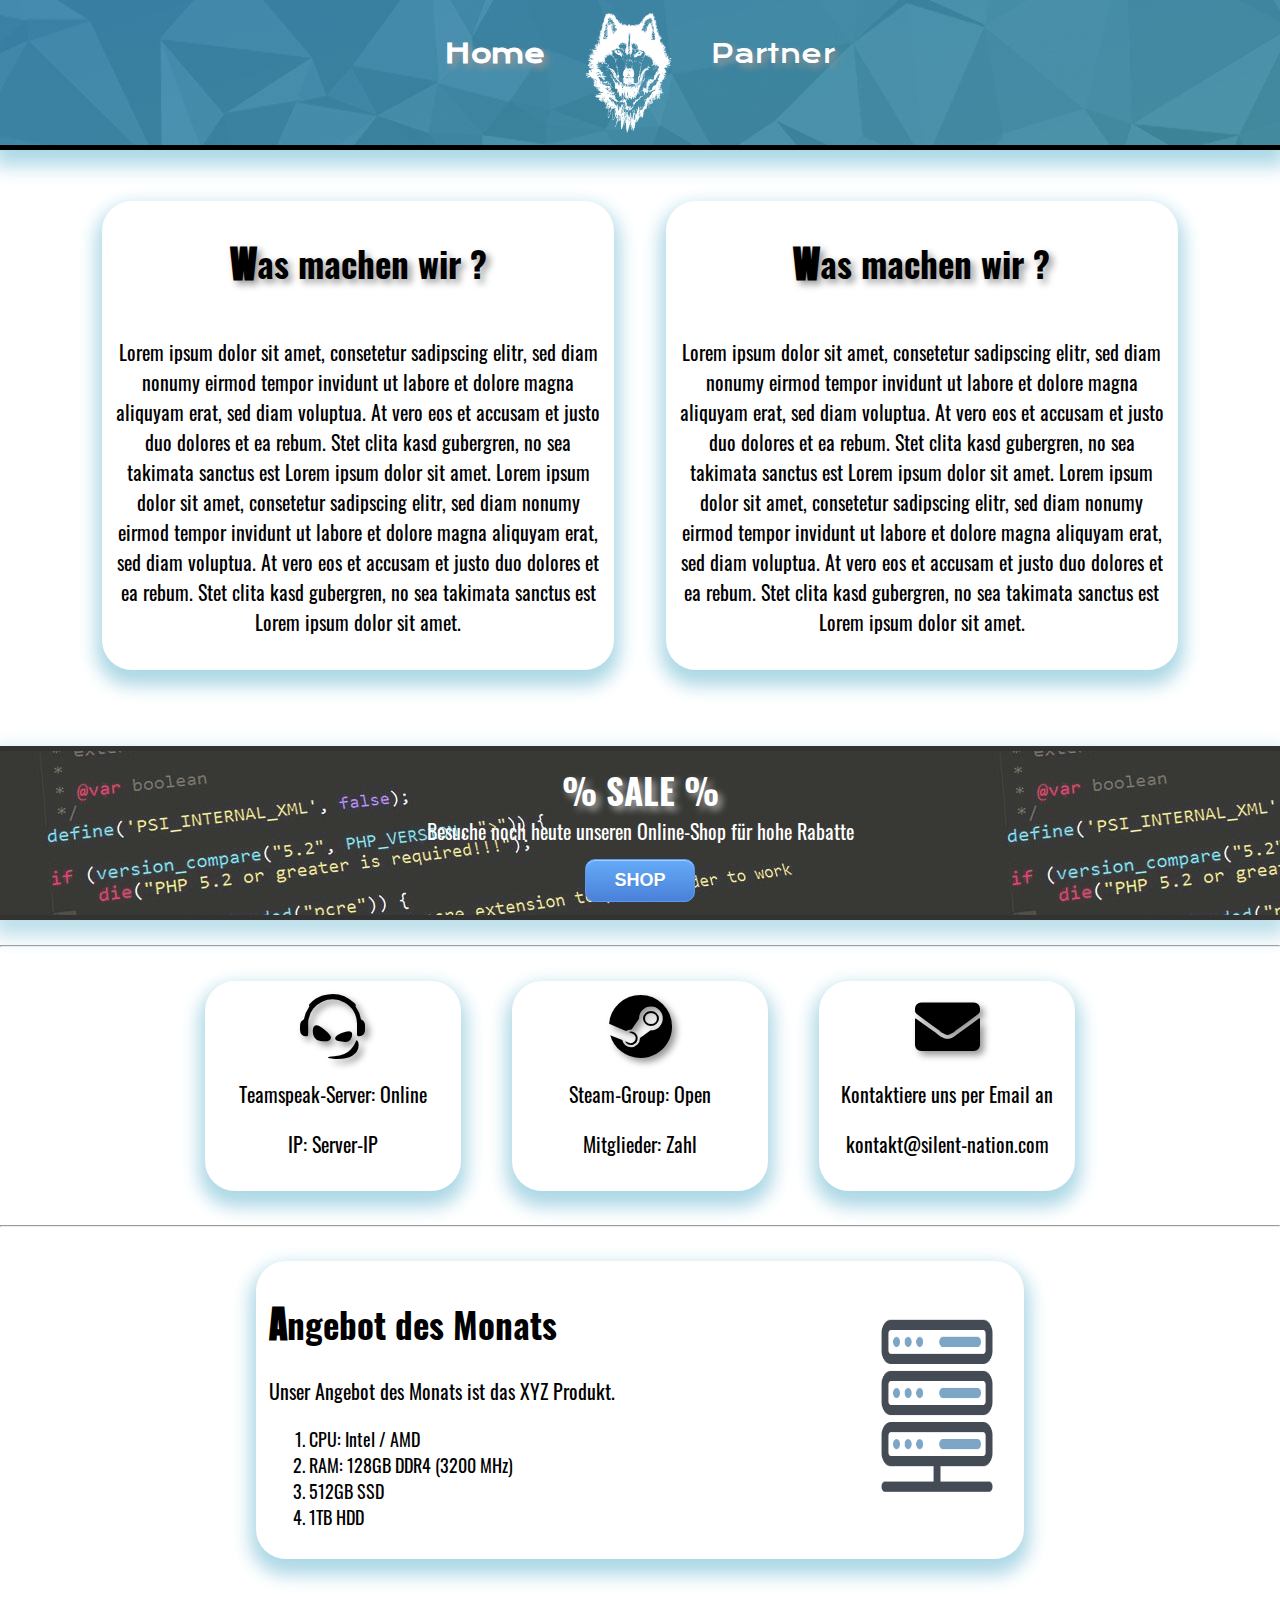
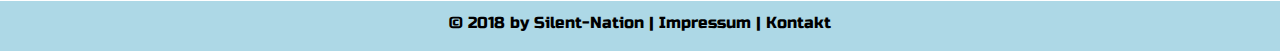
<file: Arbeit/index.html>
<!DOCTYPE html>
<html lang="de">

<head>
    <meta charset="utf-8">
    <meta name="viewport" content="width=device-width, initial-scale=1.0">
    <link rel="stylesheet" href="css/style.css">
    <link rel="stylesheet" href="https://fonts.googleapis.com/icon?family=Material+Icons">
    <link href="css/css/all.min.css" rel="stylesheet">
    <title>Silent-Nation</title>
</head>

<body>
    <header>
        <nav>
            <li><a href="index.html" class="aktuell">Home</a></li>
            <img src="img/header.png" class="headerlogo">
            <li><a href="partner.html">Partner</a></li>
        </nav>
    </header>
    <main>
        <section>
            <div class="home">
                <h1>
                    <div class="headingfont">W</div>as machen wir ?</h1>
                <p>Lorem ipsum dolor sit amet, consetetur sadipscing elitr, sed diam nonumy eirmod tempor invidunt ut labore et dolore magna aliquyam erat, sed diam voluptua. At vero eos et accusam et justo duo dolores et ea rebum. Stet clita kasd gubergren,
                    no sea takimata sanctus est Lorem ipsum dolor sit amet. Lorem ipsum dolor sit amet, consetetur sadipscing elitr, sed diam nonumy eirmod tempor invidunt ut labore et dolore magna aliquyam erat, sed diam voluptua. At vero eos et accusam
                    et justo duo dolores et ea rebum. Stet clita kasd gubergren, no sea takimata sanctus est Lorem ipsum dolor sit amet.</p>
            </div>
            <div class="home">
                <h1>
                    <div class="headingfont">W</div>as machen wir ?</h1>
                <p>Lorem ipsum dolor sit amet, consetetur sadipscing elitr, sed diam nonumy eirmod tempor invidunt ut labore et dolore magna aliquyam erat, sed diam voluptua. At vero eos et accusam et justo duo dolores et ea rebum. Stet clita kasd gubergren,
                    no sea takimata sanctus est Lorem ipsum dolor sit amet. Lorem ipsum dolor sit amet, consetetur sadipscing elitr, sed diam nonumy eirmod tempor invidunt ut labore et dolore magna aliquyam erat, sed diam voluptua. At vero eos et accusam
                    et justo duo dolores et ea rebum. Stet clita kasd gubergren, no sea takimata sanctus est Lorem ipsum dolor sit amet.</p>
            </div>
        </section>
        <div class="spacer">
            <h1>% SALE %</h1>
            <p>Besuche noch heute unseren Online-Shop für hohe Rabatte</p>
            <a href="#" class="button1">SHOP</a>
        </div>
        <hr>
        <section>
            <div class="infos">
                <i class="fab fa-teamspeak"></i>
                <p>Teamspeak-Server: Online</p>
                <p>IP: Server-IP</p>
            </div>
            <div class="infos">
                <i class="fab fa-steam"></i>
                <p>Steam-Group: Open</p>
                <p>Mitglieder: Zahl</p>
            </div>
            <div class="infos">
                <i class="fas fa-envelope"></i>
                <p>Kontaktiere uns per Email an</p>
                <p>kontakt@silent-nation.com</p>
            </div>
        </section>
        <hr>
        <section>
            <div class="werbung">
                <div class="text">
                    <h1>
                        <div class="headingfont">A</div>ngebot des Monats</h1>
                    <p>Unser Angebot des Monats ist das XYZ Produkt.</p>
                    <ol>
                        <li>CPU: Intel / AMD</li>
                        <li>RAM: 128GB DDR4 (3200 MHz)</li>
                        <li>512GB SSD</li>
                        <li>1TB HDD</li>
                    </ol>
                </div>
                <img src="img/server.png" class="werbungimg">
            </div>
        </section>
    </main>
    <div class="footer">
        <p>&copy; 2018 by Silent-Nation | <a href="impressum.html">Impressum</a> | <a href="contact.html">Kontakt</a>
        </p>
    </div>
</body>

</html>
</file>
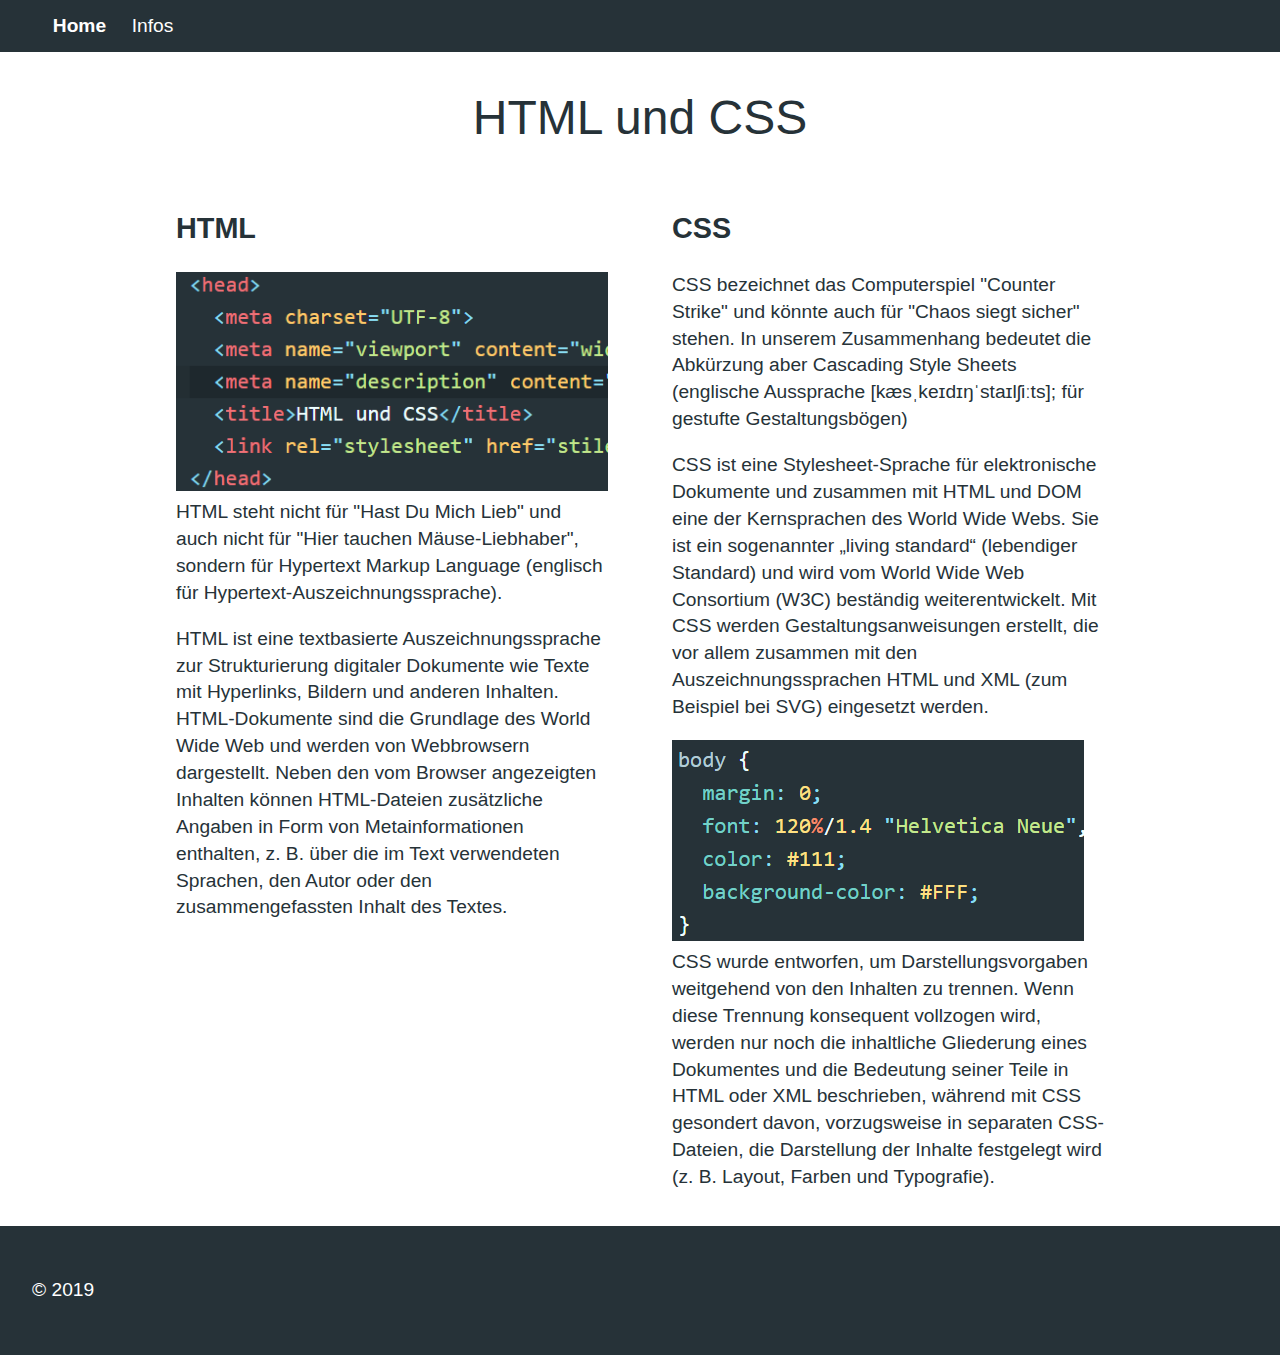
<file: kapitel_09/beispiel/index.html>
<!DOCTYPE html>
<html lang="de">
<head>
  <meta charset="UTF-8">
  <meta name="viewport" content="width=device-width, initial-scale=1">
  <meta name="description" content="HTML und CSS sind die Basis aller Webseiten">
  <title>HTML und CSS</title>
  <link rel="stylesheet" href="stil.css">
</head>
<body>
  <header>
    <nav>
      <ul>
        <li><a href="index.html" class="aktuell">Home</a></li>
        <li><a href="infos.html">Infos</a></li>
      </ul>
    </nav>
    <h1>HTML und CSS</h1>
  </header>
  <main>
    <article>
      <h2>HTML</h2>
      <p><img src="bilder/html.png" alt="HTML-Code">HTML steht nicht für "Hast Du Mich Lieb" und auch nicht für "Hier tauchen Mäuse-Liebhaber", sondern für Hypertext Markup Language (englisch für Hypertext-Auszeichnungssprache).</p>
      <p>HTML ist eine textbasierte Auszeichnungssprache zur Strukturierung digitaler Dokumente wie Texte mit Hyperlinks, Bildern und anderen Inhalten. HTML-Dokumente sind die Grundlage des World Wide Web und werden von Webbrowsern dargestellt. Neben den vom Browser angezeigten Inhalten können HTML-Dateien zusätzliche Angaben in Form von Metainformationen enthalten, z. B. über die im Text verwendeten Sprachen, den Autor oder den zusammengefassten Inhalt des Textes. </p>
    </article>
    <article>
      <h2>CSS</h2>
      <p>CSS bezeichnet das Computerspiel "Counter Strike" und könnte auch für "Chaos siegt sicher" stehen. In unserem Zusammenhang bedeutet die Abkürzung aber Cascading Style Sheets (englische Aussprache [kæsˌkeɪdɪŋˈstaɪlʃiːts]; für gestufte Gestaltungsbögen)</p>
      <p>CSS ist eine Stylesheet-Sprache für elektronische Dokumente und zusammen mit HTML und DOM eine der Kernsprachen des World Wide Webs. Sie ist ein sogenannter „living standard“ (lebendiger Standard) und wird vom World Wide Web Consortium (W3C) beständig weiterentwickelt. Mit CSS werden Gestaltungsanweisungen erstellt, die vor allem zusammen mit den Auszeichnungssprachen HTML und XML (zum Beispiel bei SVG) eingesetzt werden.</p>
      <p><img src="bilder/css.png"  alt="CSS-Code">CSS wurde entworfen, um Darstellungsvorgaben weitgehend von den Inhalten zu trennen. Wenn diese Trennung konsequent vollzogen wird, werden nur noch die inhaltliche Gliederung eines Dokumentes und die Bedeutung seiner Teile in HTML oder XML beschrieben, während mit CSS gesondert davon, vorzugsweise in separaten CSS-Dateien, die Darstellung der Inhalte festgelegt wird (z. B. Layout, Farben und Typografie). </p>
    </article>
  </main>
  <footer>
    <p>© 2019</p>
  </footer>
</body>
</html>
</file>
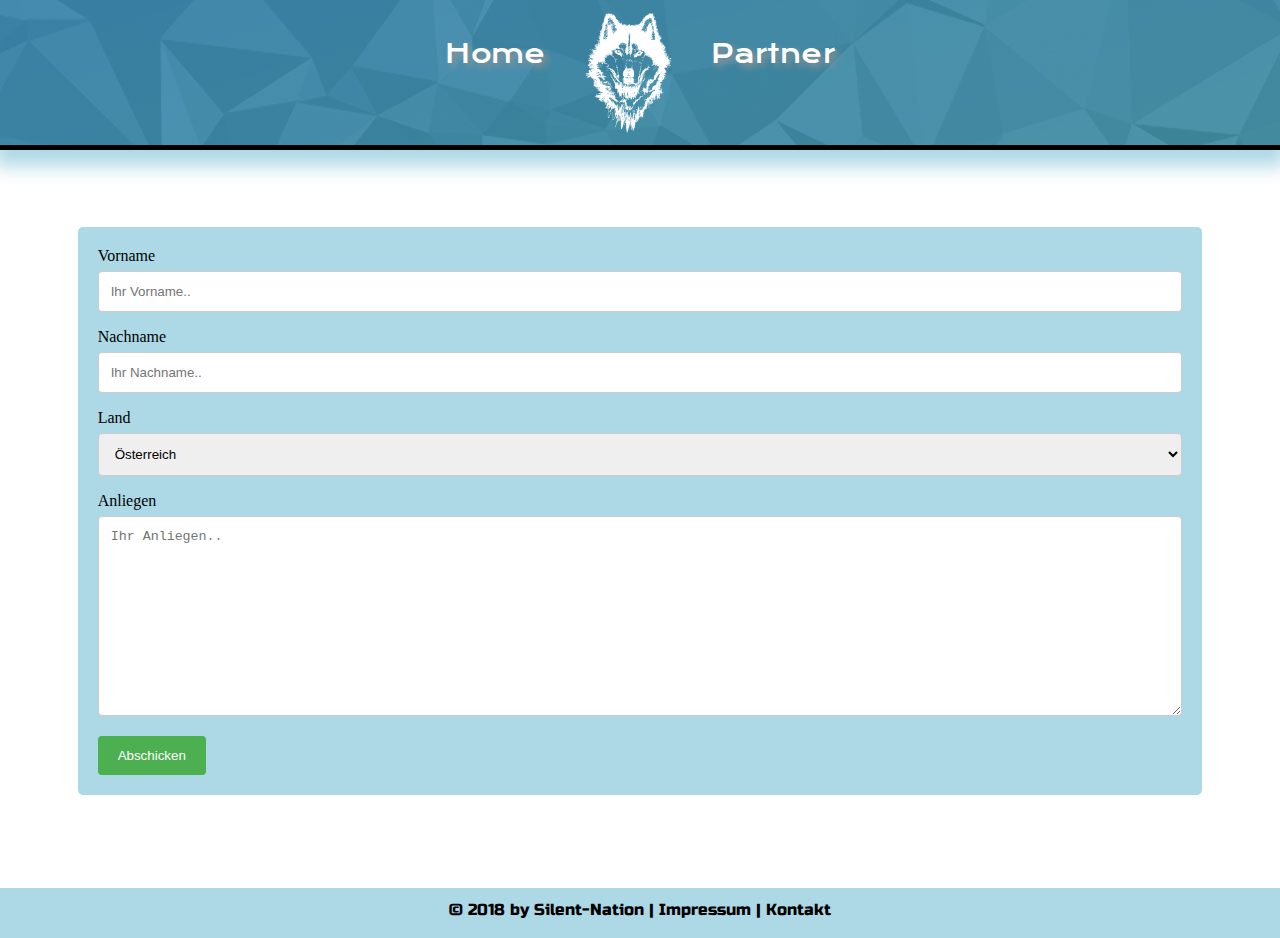
<file: Arbeit/contact.html>
<!DOCTYPE html>
<html lang="de">

<head>
    <meta charset="utf-8">
    <meta name="viewport" content="width=device-width, initial-scale=1.0">
    <link rel="stylesheet" href="css/style.css">
    <link rel="stylesheet" href="https://fonts.googleapis.com/icon?family=Material+Icons">
    <link href="css/css/all.min.css" rel="stylesheet">
    <title>Silent-Nation</title>
</head>

<body>
    <header>
        <nav>
            <li><a href="index.html">Home</a></li>
            <img src="img/header.png" class="headerlogo">
            <li><a href="partner.html">Partner</a></li>
        </nav>
    </header>
    <main>
        <section>
            <div class="contact">
                <label for="fname">Vorname</label>
                <input type="text" id="fname" name="firstname" placeholder="Ihr Vorname..">
                <label for="lname">Nachname</label>
                <input type="text" id="lname" name="lastname" placeholder="Ihr Nachname..">
                <label for="country">Land</label>
                <select id="country" name="country">
                    <option value="austria">Österreich</option>
                    <option value="germany">Deutschland</option>
                    <option value="switzerland">Schweiz</option>
                </select>
                <label for="subject">Anliegen</label>
                <textarea id="subject" name="subject" placeholder="Ihr Anliegen.." style="height:200px"></textarea>
                <input type="submit" value="Abschicken">
            </div>
        </section>
    </main>
    <div class="footer2">
        <p>&#169; 2018 by Silent-Nation | <a href="impressum.html">Impressum</a> | <a href="contact">Kontakt</a></p>
    </div>
</body>

</html>
</file>
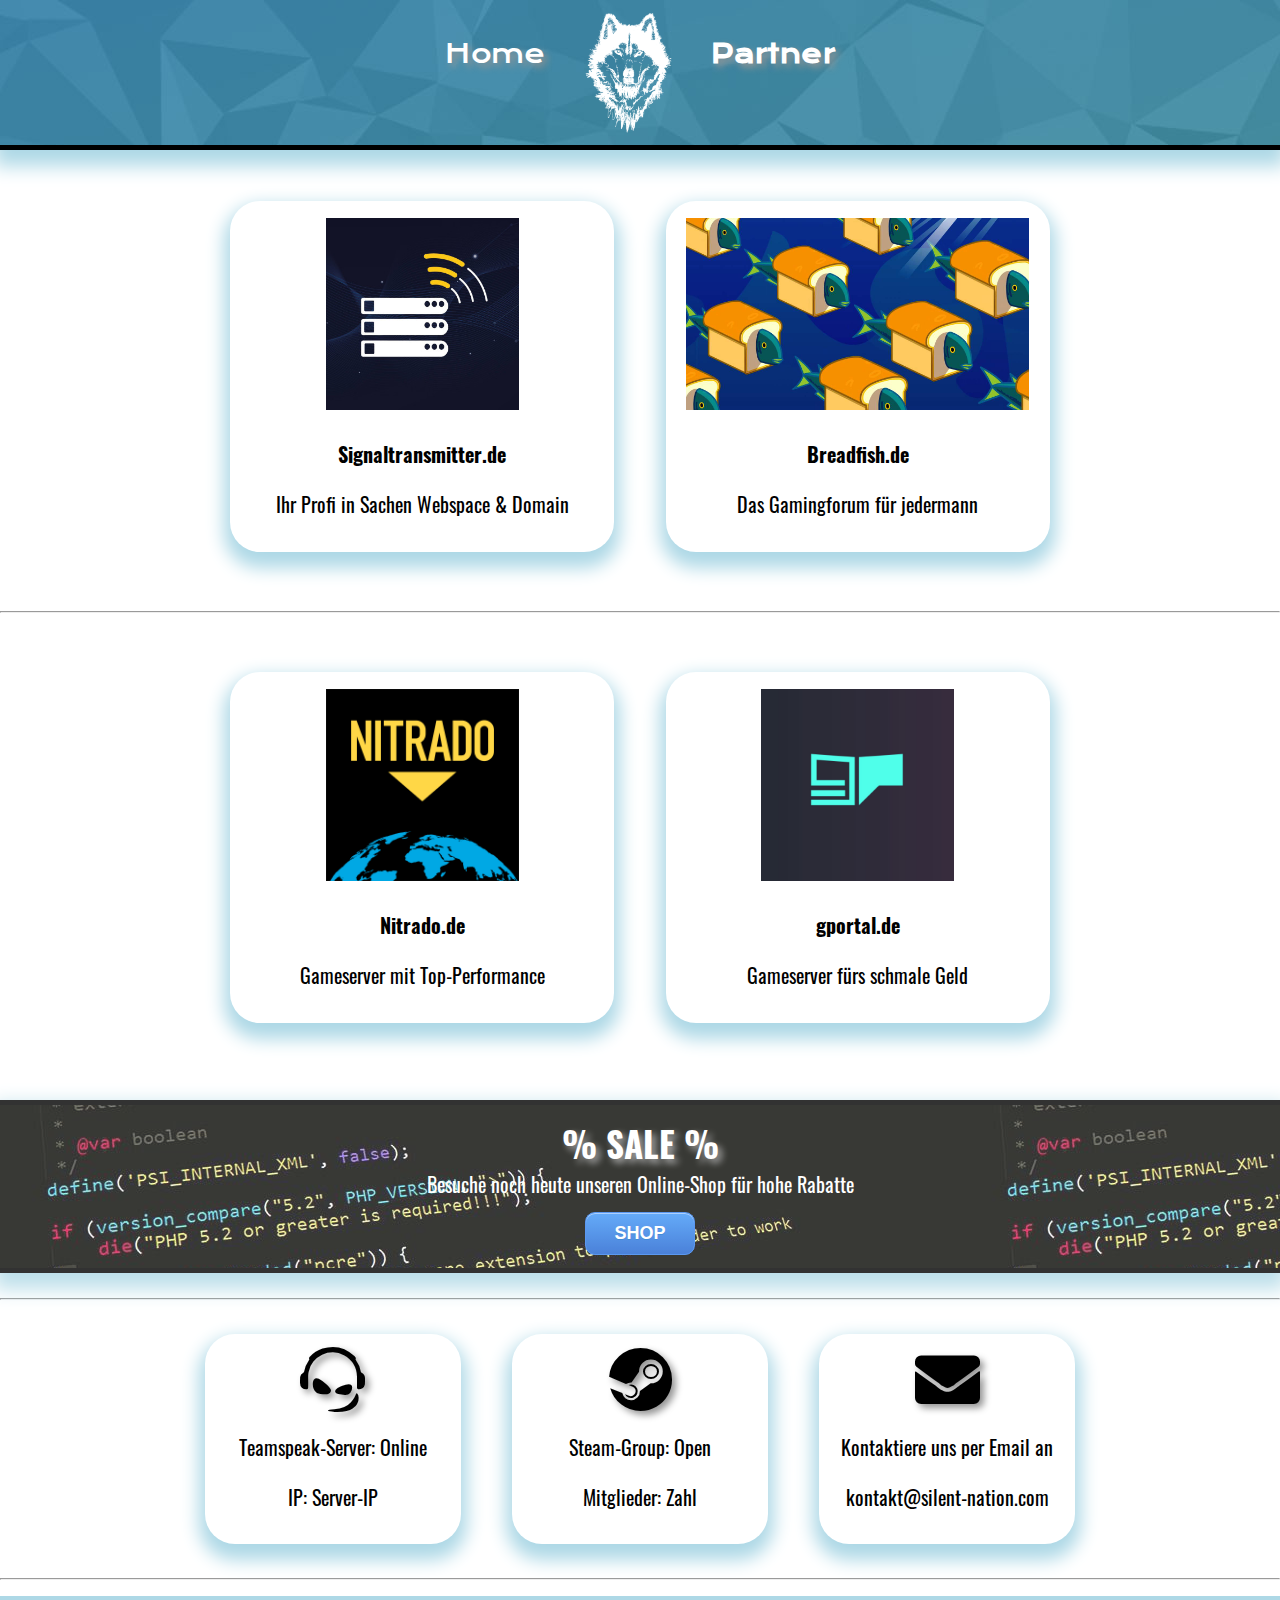
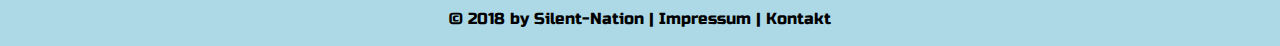
<file: Arbeit/partner.html>
<!DOCTYPE html>
<html lang="de">

<head>
    <meta charset="utf-8">
    <meta name="viewport" content="width=device-width, initial-scale=1.0">
    <link rel="stylesheet" href="css/style.css">
    <link rel="stylesheet" href="https://fonts.googleapis.com/icon?family=Material+Icons">
    <link href="css/css/all.min.css" rel="stylesheet">
    <title>Silent-Nation</title>
</head>

<body>
    <header>
        <nav>
            <li><a href="index.html">Home</a></li>
            <img src="img/header.png" class="headerlogo">
            <li><a href="partner.html" class="aktuell">Partner</a></li>
        </nav>
    </header>
    <main>
        <section>
            <div class="partner">
                <img src="img/partner/st.jpg">
                <p><b>Signaltransmitter.de</b></p>
                <p>Ihr Profi in Sachen Webspace & Domain</p>
            </div>
            <div class="partner">
                <img src="img/partner/breadfish.jpg">
                <p><b>Breadfish.de</b></p>
                <p>Das Gamingforum für jedermann</p>
            </div>
        </section>
        <hr>
        <section>
            <div class="partner">
                <img src="img/partner/nitrado.png">
                <p><b>Nitrado.de</b></p>
                <p>Gameserver mit Top-Performance</p>
            </div>
            <div class="partner">
                <img src="img/partner/gportal.png">
                <p><b>gportal.de</b></p>
                <p>Gameserver fürs schmale Geld</p>
            </div>
        </section>
        <div class="spacer">
            <h1>% SALE %</h1>
            <p>Besuche noch heute unseren Online-Shop für hohe Rabatte</p>
            <a href="#" class="button1">SHOP</a>
        </div>
        <hr>
        <section>
            <div class="infos">
                <i class="fab fa-teamspeak"></i>
                <p>Teamspeak-Server: Online</p>
                <p>IP: Server-IP</p>
            </div>
            <div class="infos">
                <i class="fab fa-steam"></i>
                <p>Steam-Group: Open</p>
                <p>Mitglieder: Zahl</p>
            </div>
            <div class="infos">
                <i class="fas fa-envelope"></i>
                <p>Kontaktiere uns per Email an</p>
                <p>kontakt@silent-nation.com</p>
            </div>
        </section>
        <hr>
    </main>
    <div class="footer">
        <p>&#169; 2018 by Silent-Nation | <a href="impressum.html">Impressum</a> | <a href="contact.html">Kontakt</a></p>
    </div>
</body>

</html>
</file>
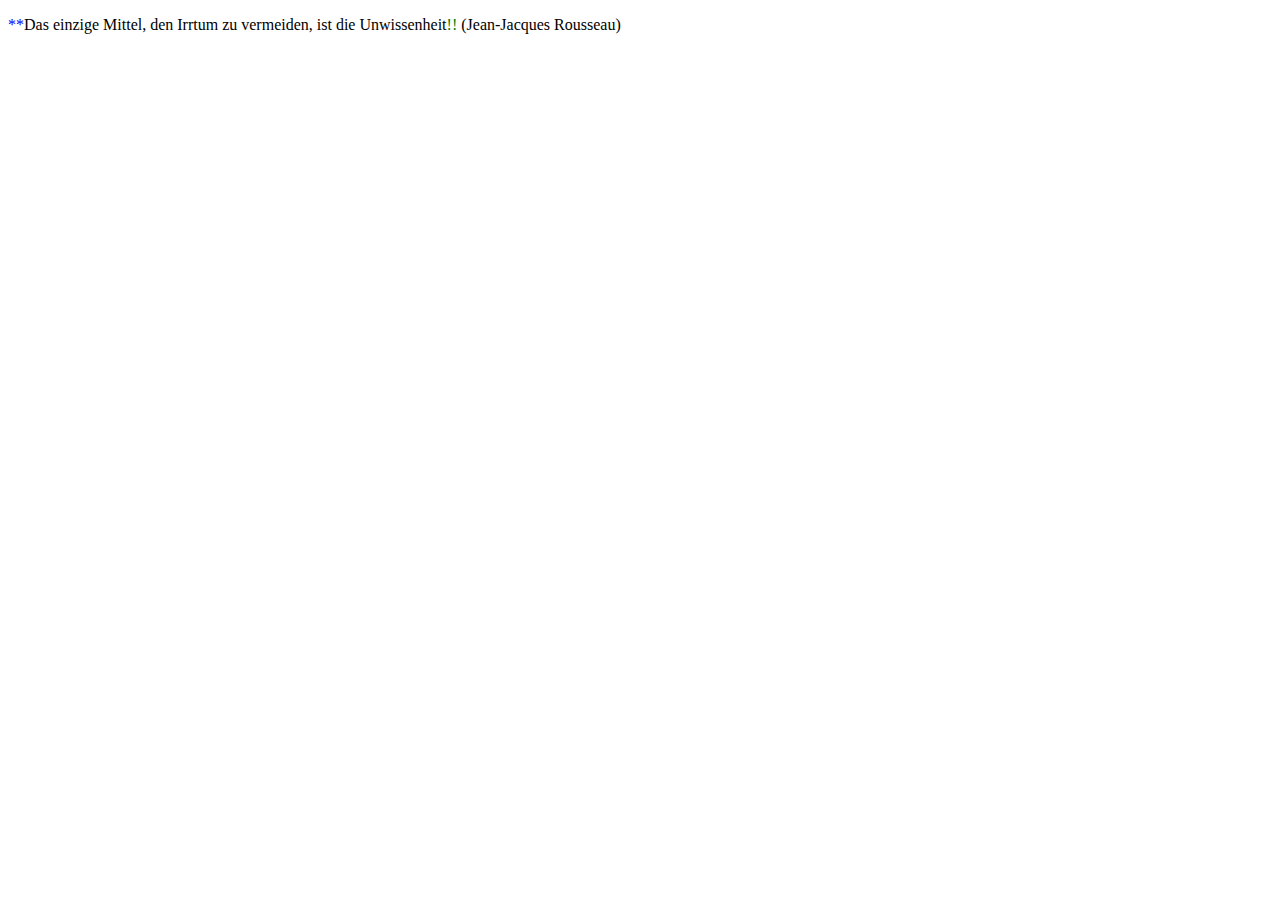
<file: kapitel_09/before-after.html>
<!doctype html>
<html lang="de">

<head>
  <meta charset="UTF-8">
  <meta name="viewport" content="width=device-width, initial-scale=1">
  <title>HTML + CSS</title>
  <style>
    q::before {
      content: "**";
      color: blue;
    }

    q::after {
      content: "!!";
      color: green;
    }
  </style>
</head>

<body>
  <p><q>Das einzige Mittel, den Irrtum zu vermeiden, ist die Unwissenheit</q> (Jean-Jacques Rousseau)</p>
</body>

</html>
</file>
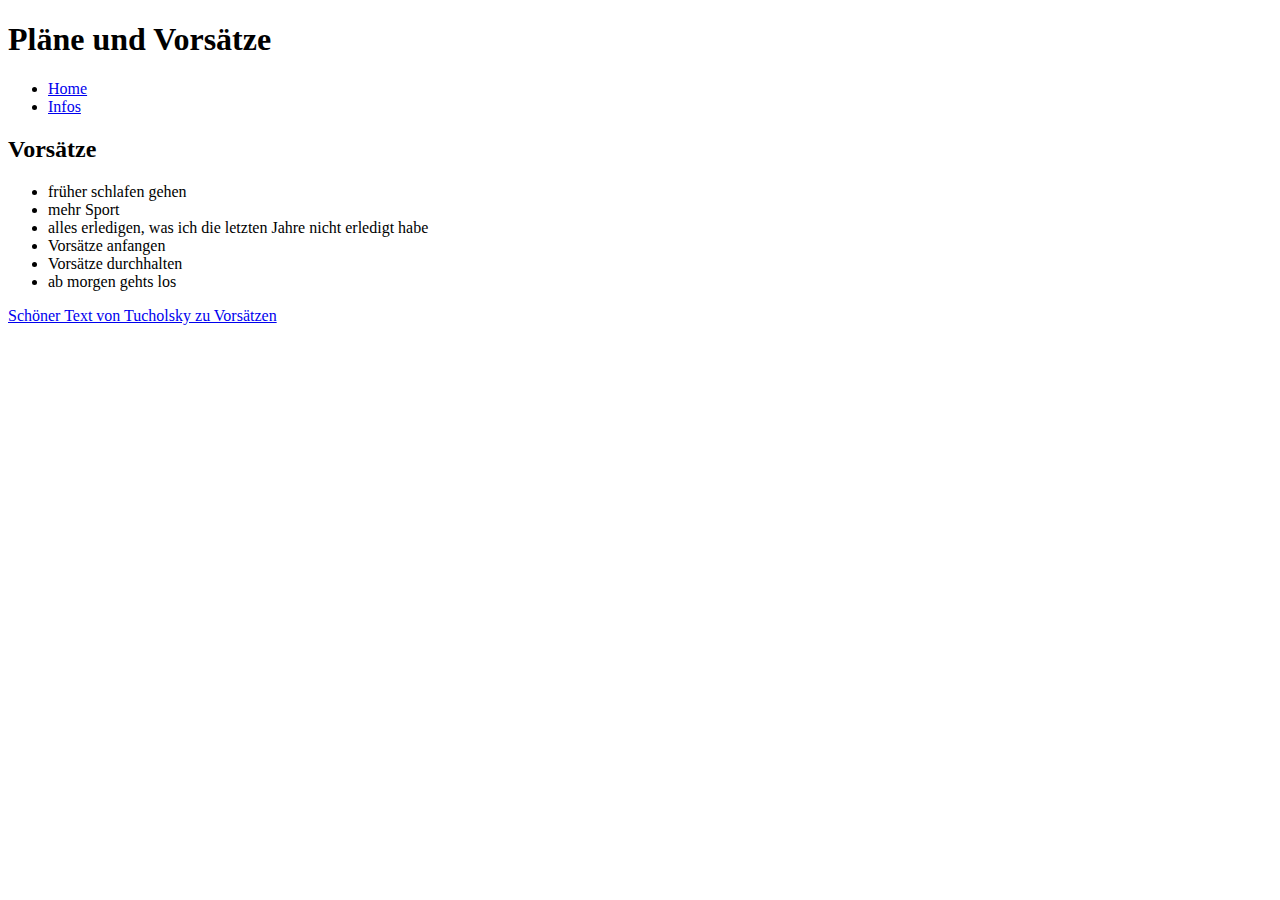
<file: kapitel_09/dokumentstruktur.html>
<!doctype html>
<html lang="de">
  <head>
    <meta charset="UTF-8">
    <meta name="viewport" content="width=device-width, initial-scale=1">
    <title>Kombinatoren</title>
  </head>
  <body>
    <h1>Pläne und Vorsätze</h1>
    <nav>
      <ul>
        <li><a href="#">Home</a></li>
        <li><a href="#">Infos</a></li>
      </ul>
    </nav>
    <article>
      <h2>Vorsätze</h2>
      <ul>
        <li>früher schlafen gehen</li>
        <li>mehr Sport</li>
        <li>alles erledigen, was ich die letzten Jahre nicht erledigt habe</li>
        <li>Vorsätze anfangen</li>
        <li>Vorsätze durchhalten</li>
        <li>ab morgen gehts los</li>
      </ul>
      <p><a href="http://gutenberg.spiegel.de/buch/panter-tiger-und-andere-1193/61">Schöner Text von Tucholsky zu Vorsätzen</a></p>
    </article>
  </body>
</html>
</file>
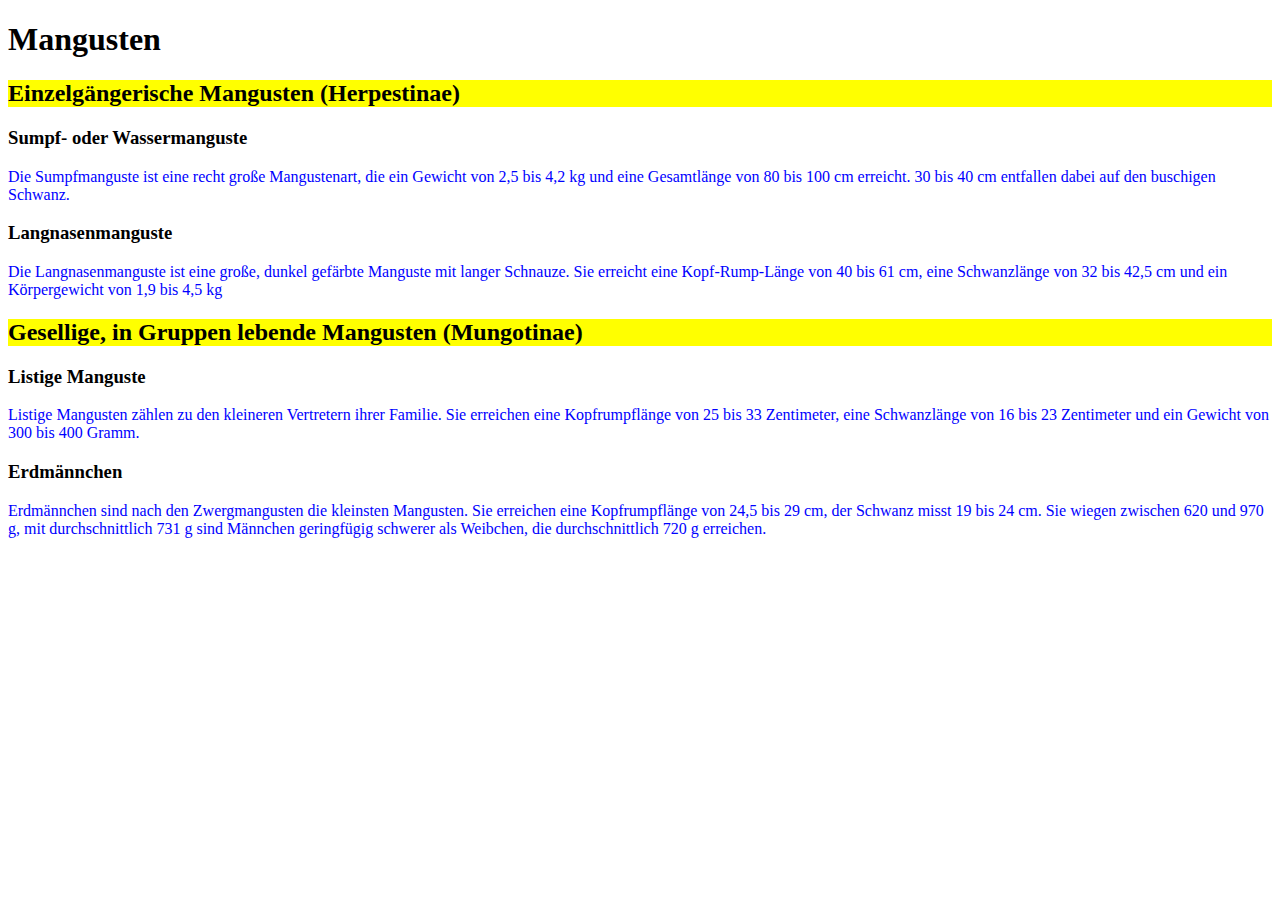
<file: kapitel_09/eingebettetes-stylesheet.html>
<!doctype html>
<html lang="de">
<head>
  <meta charset="UTF-8">
  <meta name="viewport" content="width=device-width, initial-scale=1">
  <title>HTML + CSS</title>
  <style>
  p {
	   color: blue;
	}
	h2 {
	    background-color: yellow;
	}
  </style>
</head>
<body>
<h1>Mangusten</h1>
<h2>Einzelgängerische Mangusten (Herpestinae)</h2>
<h3>Sumpf- oder Wassermanguste</h3>
<p>Die Sumpfmanguste ist eine recht große Mangustenart, die ein Gewicht von 2,5 bis 4,2 kg und eine Gesamtlänge von 80 bis 100 cm erreicht. 30 bis 40 cm entfallen dabei auf den buschigen Schwanz.</p>
<h3>Langnasenmanguste</h3>
<p>Die Langnasenmanguste ist eine große, dunkel gefärbte Manguste mit langer Schnauze. Sie erreicht eine Kopf-Rump-Länge von 40 bis 61 cm, eine Schwanzlänge von 32 bis 42,5 cm und ein Körpergewicht von 1,9 bis 4,5 kg</p>
<h2>Gesellige, in Gruppen lebende Mangusten (Mungotinae)</h2>
<h3>Listige Manguste</h3>
<p>Listige Mangusten zählen zu den kleineren Vertretern ihrer Familie. Sie erreichen eine Kopfrumpflänge von 25 bis 33 Zentimeter, eine Schwanzlänge von 16 bis 23 Zentimeter und ein Gewicht von 300 bis 400 Gramm.</p>
<h3>Erdmännchen</h3>
<p>Erdmännchen sind nach den Zwergmangusten die kleinsten Mangusten. Sie erreichen eine Kopfrumpflänge von 24,5 bis 29 cm, der Schwanz misst 19 bis 24 cm. Sie wiegen zwischen 620 und 970 g, mit durchschnittlich 731 g sind Männchen geringfügig schwerer als Weibchen, die durchschnittlich 720 g erreichen.</p>

</body>
</html>
</file>
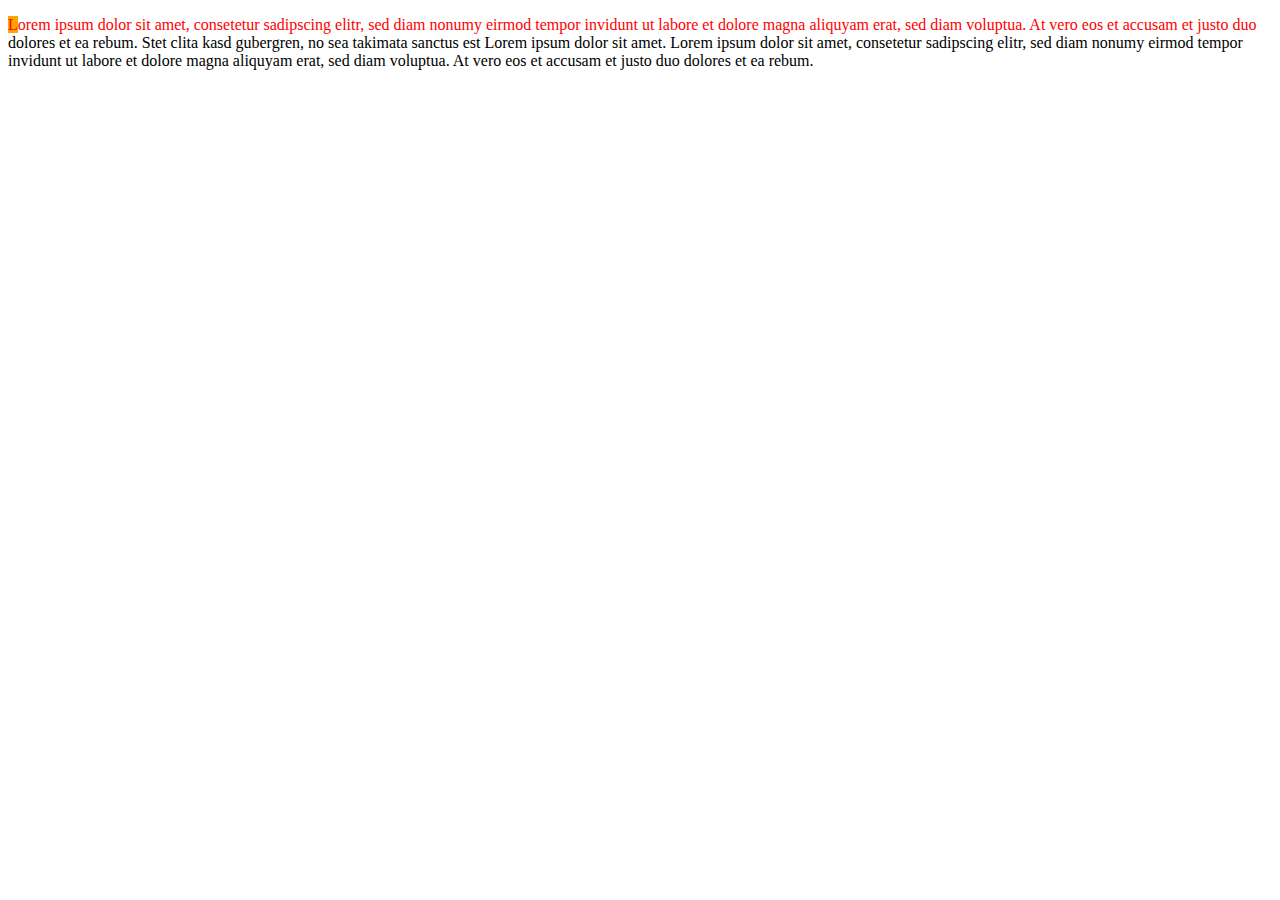
<file: kapitel_09/first-letter_first-line.html>
<!doctype html>
<html lang="de">
<head>
  <meta charset="UTF-8">
  <meta name="viewport" content="width=device-width, initial-scale=1">
  <title>HTML + CSS</title>
 <style> 
  p::first-line {
    color: red;
  } 
  p::first-letter {
    background-color: orange;
  }
  
  
  </style> 
  </head> 
  <body>
  <p>Lorem ipsum dolor sit amet, consetetur sadipscing elitr, sed diam nonumy eirmod tempor invidunt ut labore et dolore magna aliquyam erat, sed diam voluptua. At vero eos et accusam
      et justo duo dolores et ea rebum. Stet clita kasd gubergren, no sea takimata sanctus est Lorem ipsum dolor sit amet. Lorem ipsum dolor sit amet, consetetur sadipscing elitr, sed diam nonumy eirmod tempor invidunt ut labore et dolore magna aliquyam
      erat, sed diam voluptua. At vero eos et accusam et justo duo dolores et ea rebum.</p> 
</body>
</html>
</file>
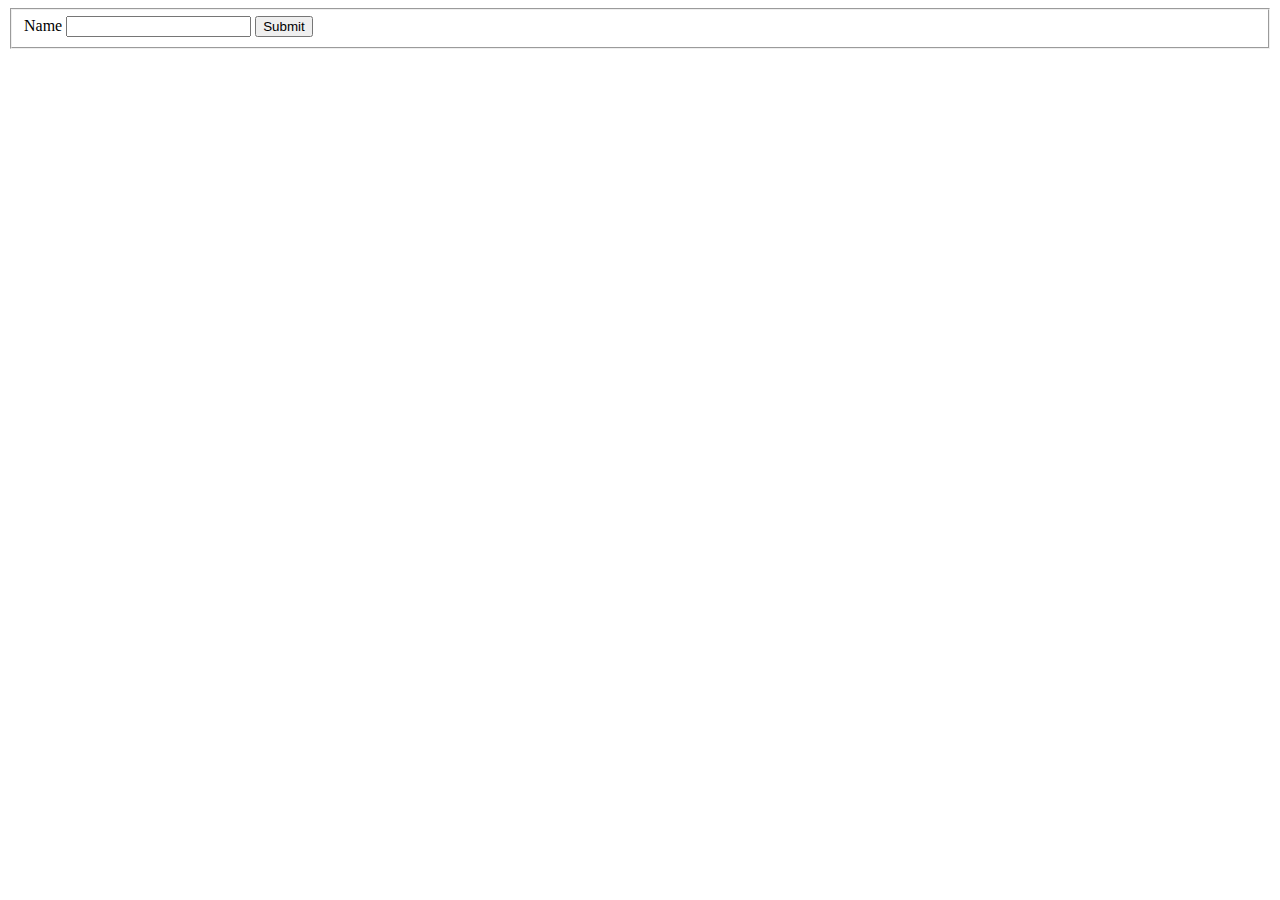
<file: kapitel_09/focuswithin.html>
<!doctype html>
<html lang="de">
<head>
  <meta charset="UTF-8">
  <meta name="viewport" content="width=device-width, initial-scale=1">
  <title>:focus-within</title>
  <style>
  fieldset:focus-within {
     background-color: lightgreen;
  }
  </style>
</head>
<body>
<form>
  <fieldset>
    <label for="name">Name</label>
    <input type="text" name="name" id="name">
    <input type="submit">
  </fieldset>
</form>
</body>
</html>
</file>
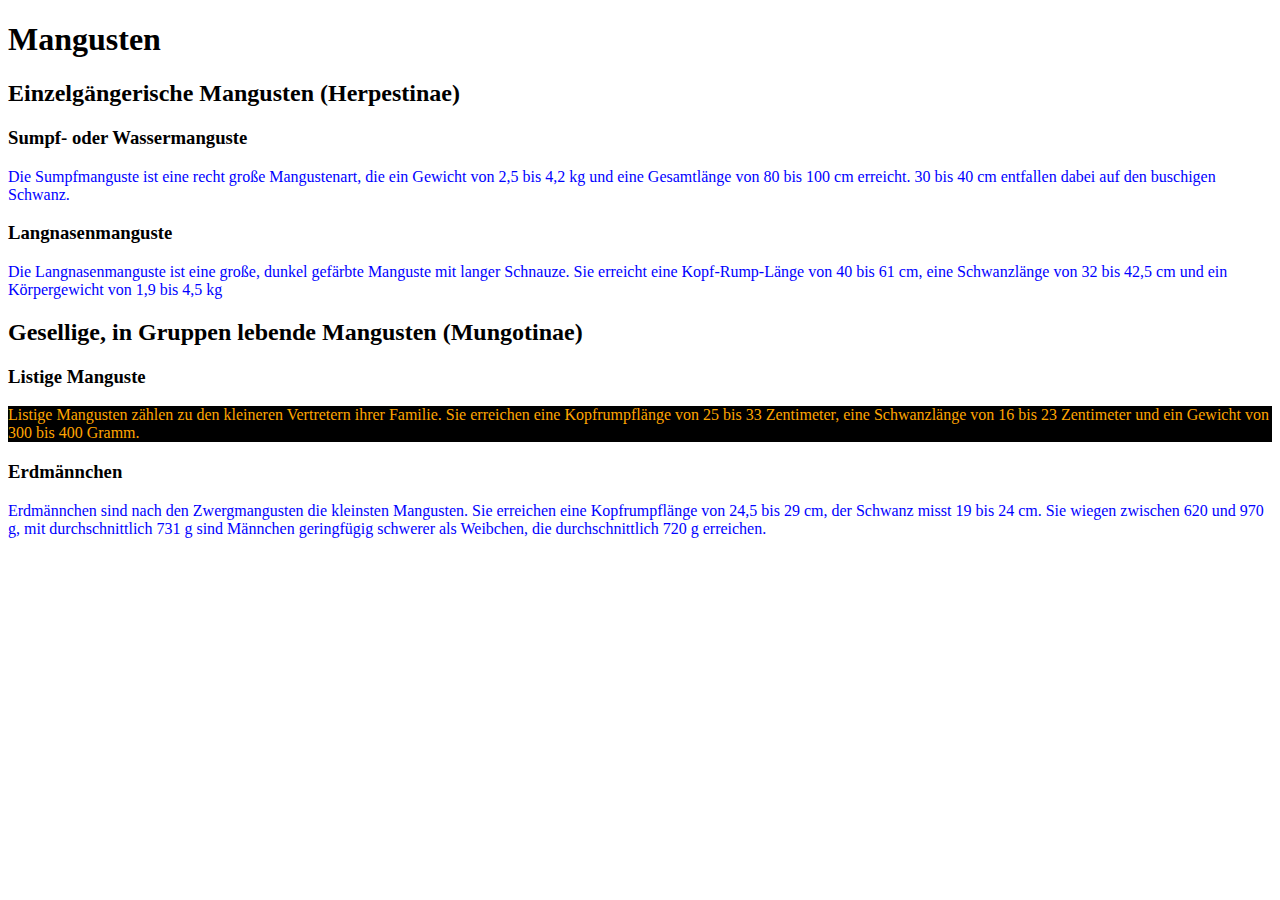
<file: kapitel_09/inline-stile.html>
<!doctype html>
<html lang="de">
<head>
  <meta charset="UTF-8">
  <meta name="viewport" content="width=device-width, initial-scale=1">
  <title>HTML + CSS</title>
  <style>
    p {
	   color: blue;
	}
  </style>
</head>
<body>
<h1>Mangusten</h1>
<h2>Einzelgängerische Mangusten (Herpestinae)</h2>
<h3>Sumpf- oder Wassermanguste</h3>
<p>Die Sumpfmanguste ist eine recht große Mangustenart, die ein Gewicht von 2,5 bis 4,2 kg und eine Gesamtlänge von 80 bis 100 cm erreicht. 30 bis 40 cm entfallen dabei auf den buschigen Schwanz.</p>
<h3>Langnasenmanguste</h3>
<p>Die Langnasenmanguste ist eine große, dunkel gefärbte Manguste mit langer Schnauze. Sie erreicht eine Kopf-Rump-Länge von 40 bis 61 cm, eine Schwanzlänge von 32 bis 42,5 cm und ein Körpergewicht von 1,9 bis 4,5 kg</p>
<h2>Gesellige, in Gruppen lebende Mangusten (Mungotinae)</h2>
<h3>Listige Manguste</h3>
<p style="color: orange; background-color: black">Listige Mangusten zählen zu den kleineren Vertretern ihrer Familie. Sie erreichen eine Kopfrumpflänge von 25 bis 33 Zentimeter, eine Schwanzlänge von 16 bis 23 Zentimeter und ein Gewicht von 300 bis 400 Gramm.</p>
<h3>Erdmännchen</h3>
<p>Erdmännchen sind nach den Zwergmangusten die kleinsten Mangusten. Sie erreichen eine Kopfrumpflänge von 24,5 bis 29 cm, der Schwanz misst 19 bis 24 cm. Sie wiegen zwischen 620 und 970 g, mit durchschnittlich 731 g sind Männchen geringfügig schwerer als Weibchen, die durchschnittlich 720 g erreichen.</p>
</body>
</html>
</file>
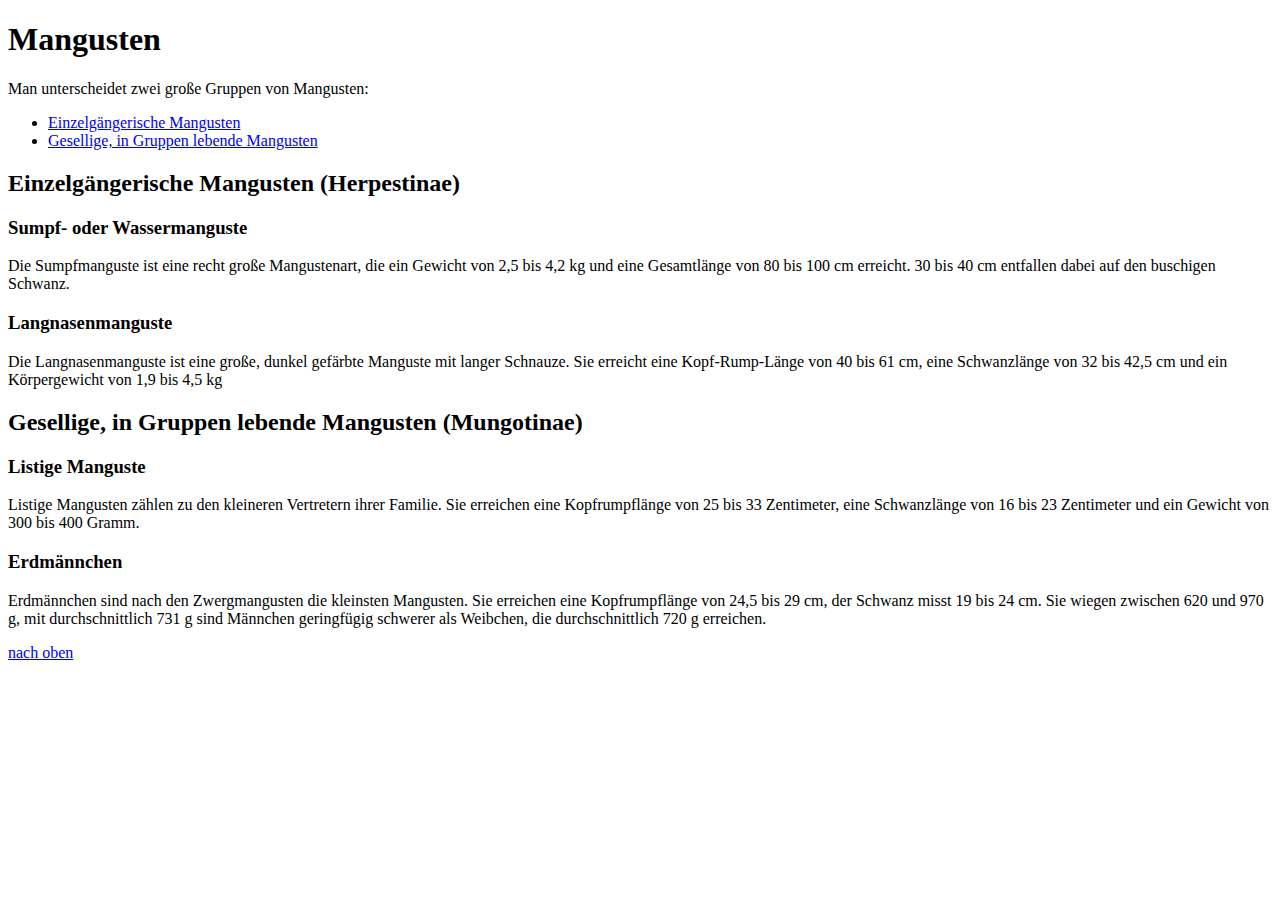
<file: kapitel_09/interne_links_target.html>
<!doctype html>
<html lang="de">
<head>
  <meta charset="UTF-8">
  <meta name="viewport" content="width=device-width, initial-scale=1">
  <title>Mangusten</title>
  <style>
  :target {
    background-color: pink;
  }
  </style>
</head>
<body>
<h1 id="oben">Mangusten</h1>
<p>Man unterscheidet zwei große Gruppen von Mangusten:</p>
<ul>
  <li><a href="#einzelgaenger">Einzelgängerische Mangusten</a></li>
  <li><a href="#gesellig">Gesellige, in Gruppen lebende Mangusten</a></li>
</ul>
<h2 id="einzelgaenger">Einzelgängerische Mangusten (Herpestinae)</h2>
<h3>Sumpf- oder Wassermanguste</h3>
<p>Die Sumpfmanguste ist eine recht große Mangustenart, die ein Gewicht von 2,5 bis 4,2 kg und eine Gesamtlänge von 80 bis 100 cm erreicht. 30 bis 40 cm entfallen dabei auf den buschigen Schwanz.</p>
<h3>Langnasenmanguste</h3>
<p>Die Langnasenmanguste ist eine große, dunkel gefärbte Manguste mit langer Schnauze. Sie erreicht eine Kopf-Rump-Länge von 40 bis 61 cm, eine Schwanzlänge von 32 bis 42,5 cm und ein Körpergewicht von 1,9 bis 4,5 kg</p>
<h2 id="gesellig">Gesellige, in Gruppen lebende Mangusten (Mungotinae)</h2>
<h3>Listige Manguste</h3>
<p>Listige Mangusten zählen zu den kleineren Vertretern ihrer Familie. Sie erreichen eine Kopfrumpflänge von 25 bis 33 Zentimeter, eine Schwanzlänge von 16 bis 23 Zentimeter und ein Gewicht von 300 bis 400 Gramm.</p>
<h3>Erdmännchen</h3>
<p>Erdmännchen sind nach den Zwergmangusten die kleinsten Mangusten. Sie erreichen eine Kopfrumpflänge von 24,5 bis 29 cm, der Schwanz misst 19 bis 24 cm. Sie wiegen zwischen 620 und 970 g, mit durchschnittlich 731 g sind Männchen geringfügig schwerer als Weibchen, die durchschnittlich 720 g erreichen.</p>
<p><a href="#oben">nach oben</a></p>

</body>
</html>
</file>
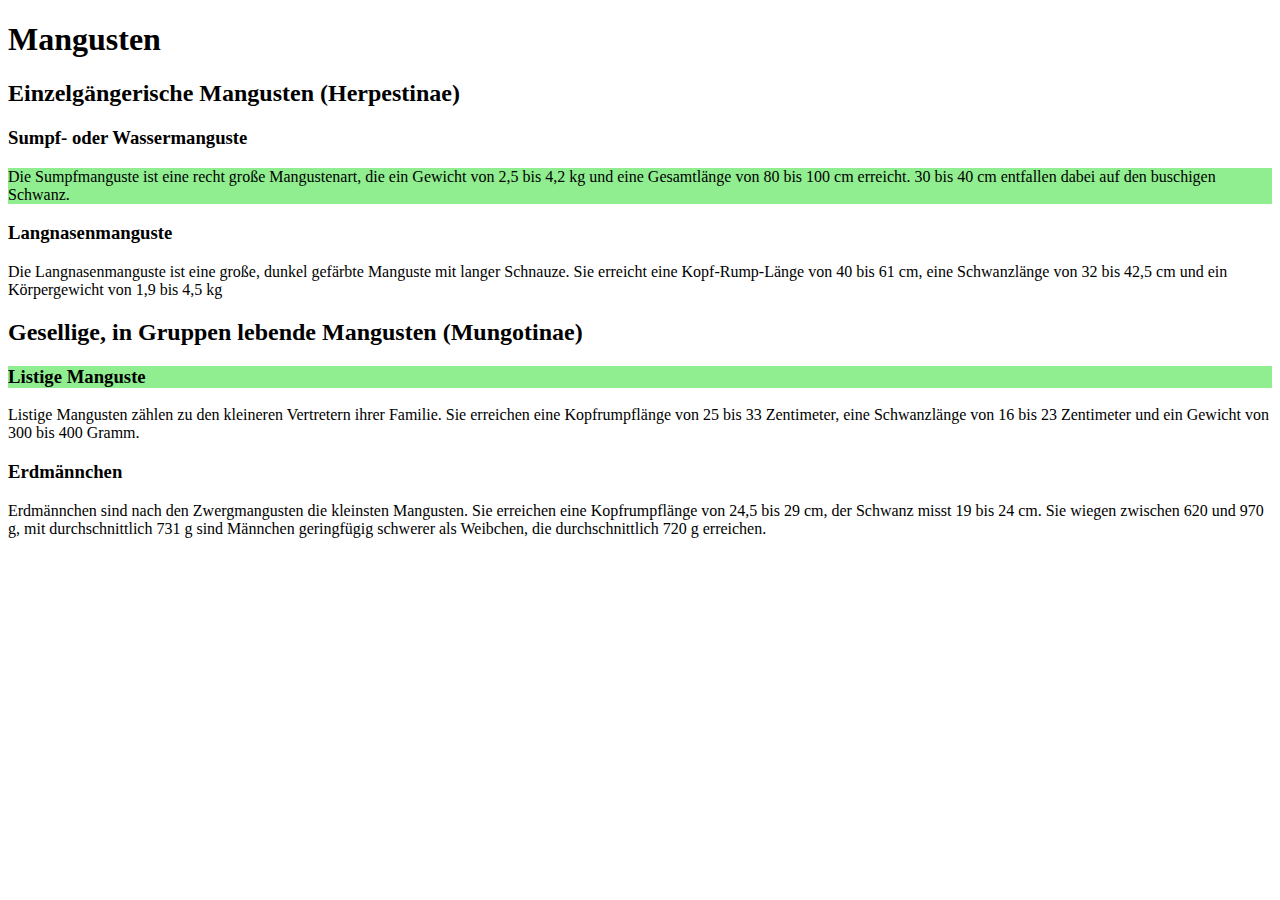
<file: kapitel_09/klassenselektor.html>
<!doctype html>
<html lang="de">
<head>
  <meta charset="UTF-8">
  <meta name="viewport" content="width=device-width, initial-scale=1">
  <title>HTML + CSS</title>
  <style>
	.hervorgehoben {
	     background-color: lightgreen;
	}
  </style>
</head>
<body>
<h1>Mangusten</h1>
<h2>Einzelgängerische Mangusten (Herpestinae)</h2>
<h3>Sumpf- oder Wassermanguste</h3>
<p class="hervorgehoben">Die Sumpfmanguste ist eine recht große Mangustenart, die ein Gewicht von 2,5 bis 4,2 kg und eine Gesamtlänge von 80 bis 100 cm erreicht. 30 bis 40 cm entfallen dabei auf den buschigen Schwanz.</p>
<h3>Langnasenmanguste</h3>
<p>Die Langnasenmanguste ist eine große, dunkel gefärbte Manguste mit langer Schnauze. Sie erreicht eine Kopf-Rump-Länge von 40 bis 61 cm, eine Schwanzlänge von 32 bis 42,5 cm und ein Körpergewicht von 1,9 bis 4,5 kg</p>
<h2>Gesellige, in Gruppen lebende Mangusten (Mungotinae)</h2>
<h3 class="hervorgehoben">Listige Manguste</h3>
<p>Listige Mangusten zählen zu den kleineren Vertretern ihrer Familie. Sie erreichen eine Kopfrumpflänge von 25 bis 33 Zentimeter, eine Schwanzlänge von 16 bis 23 Zentimeter und ein Gewicht von 300 bis 400 Gramm.</p>
<h3>Erdmännchen</h3>
<p>Erdmännchen sind nach den Zwergmangusten die kleinsten Mangusten. Sie erreichen eine Kopfrumpflänge von 24,5 bis 29 cm, der Schwanz misst 19 bis 24 cm. Sie wiegen zwischen 620 und 970 g, mit durchschnittlich 731 g sind Männchen geringfügig schwerer als Weibchen, die durchschnittlich 720 g erreichen.</p>
</body>
</html>
</file>
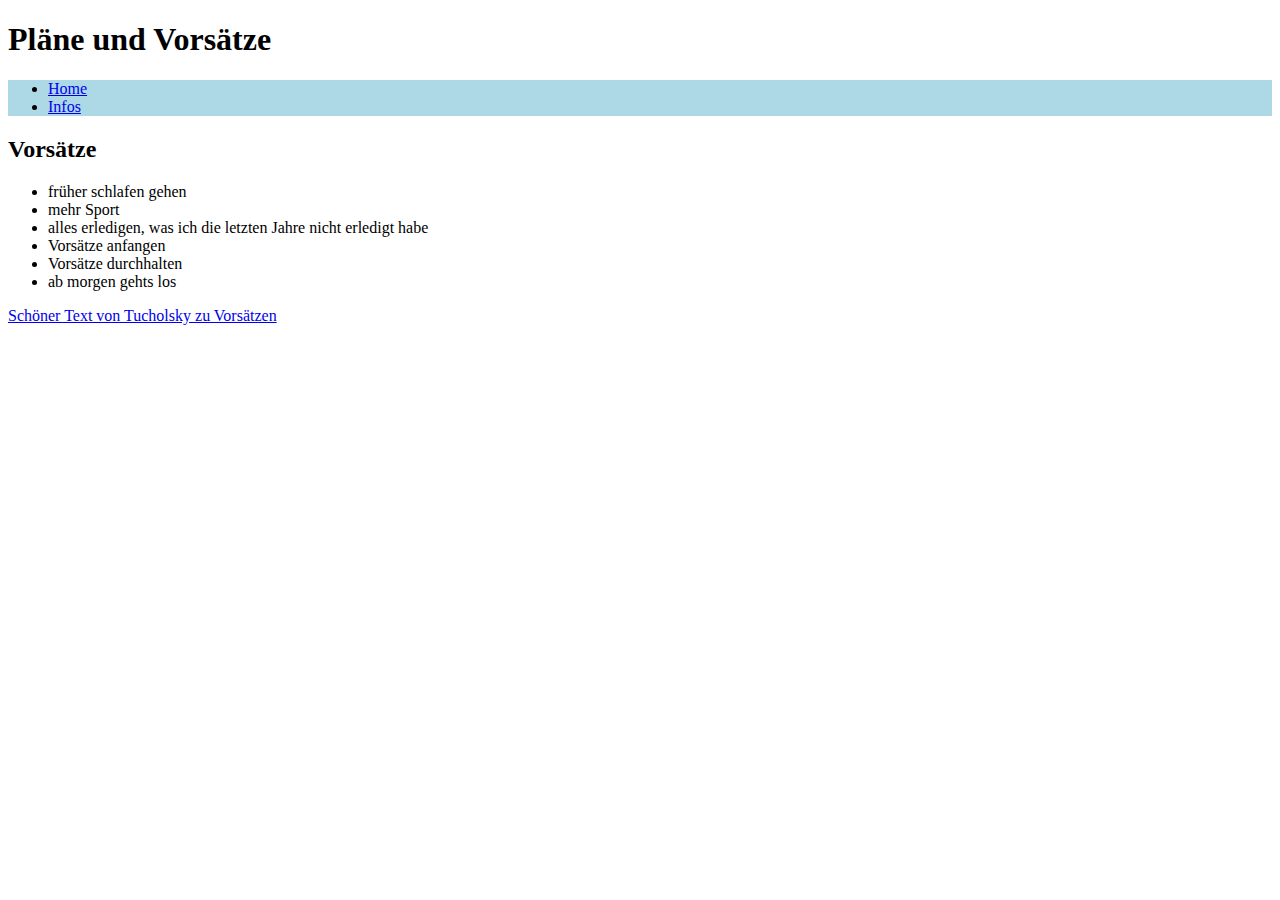
<file: kapitel_09/kombinatoren.html>
<!doctype html>
<html lang="de">
  <head>
    <meta charset="UTF-8">
    <meta name="viewport" content="width=device-width, initial-scale=1">
    <title>Kombinatoren</title>
	<style>
	  nav ul {
	    background: lightblue;
	  }
	  
	</style>
  </head>
  <body>
    <h1>Pläne und Vorsätze</h1>
    <nav>
      <ul>
        <li><a href="#">Home</a></li>
        <li><a href="#">Infos</a></li>
      </ul>
    </nav>
    <article>
      <h2>Vorsätze</h2>
      <ul>
        <li>früher schlafen gehen</li>
        <li>mehr Sport</li>
        <li>alles erledigen, was ich die letzten Jahre nicht erledigt habe</li>
        <li>Vorsätze anfangen</li>
        <li>Vorsätze durchhalten</li>
        <li>ab morgen gehts los</li>
      </ul>
      <p><a href="http://gutenberg.spiegel.de/buch/panter-tiger-und-andere-1193/61">Schöner Text von Tucholsky zu Vorsätzen</a></p>
    </article>
  </body>
</html>
</file>
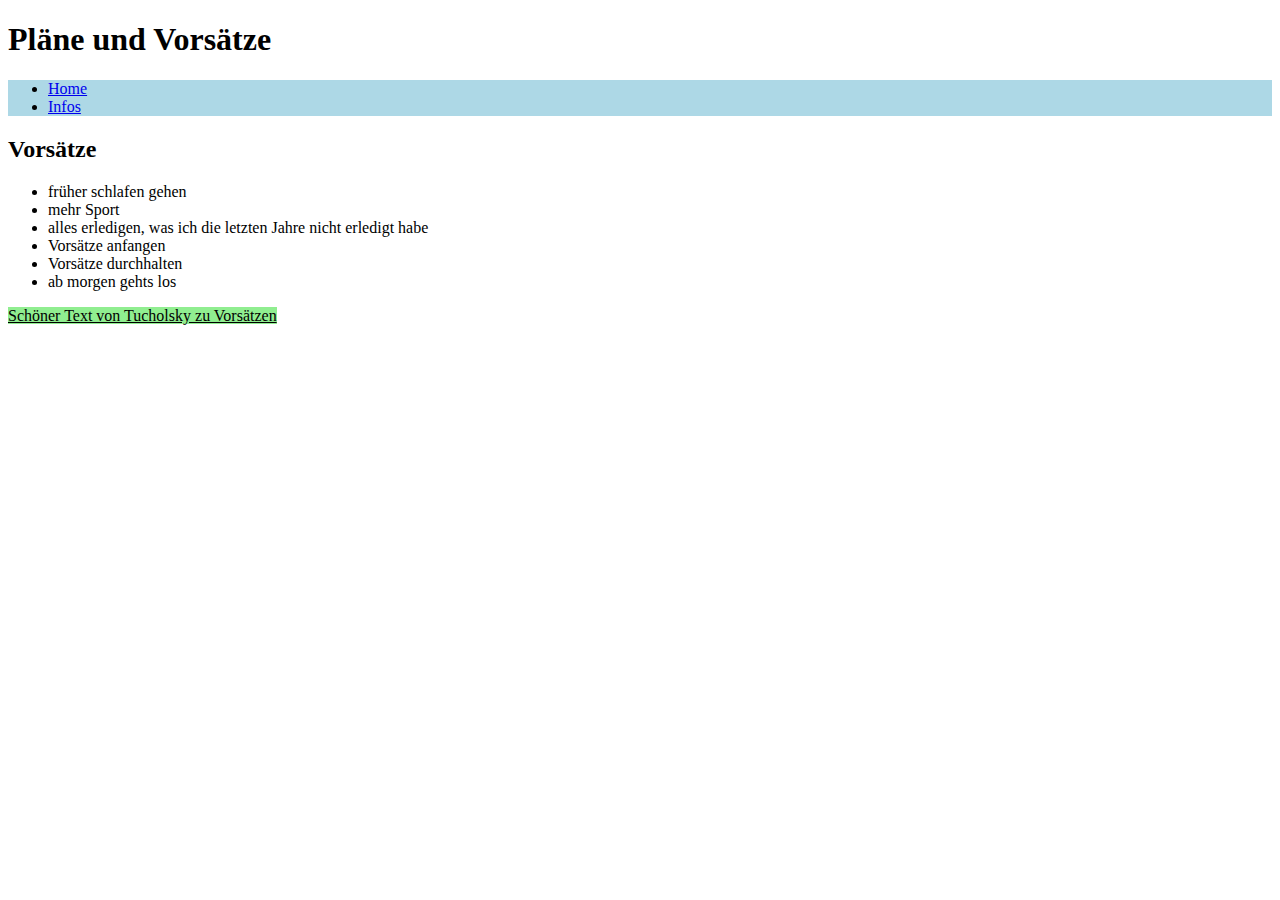
<file: kapitel_09/kombinatoren_2.html>
<!doctype html>
<html lang="de">
  <head>
    <meta charset="UTF-8">
    <meta name="viewport" content="width=device-width, initial-scale=1">
    <title>Kombinatoren</title>
	<style>
	  nav ul {
	    background: lightblue;
	  }
	  article a {
        color: black;
        background: lightgreen;
    }
	</style>
  </head>
  <body>
    <h1>Pläne und Vorsätze</h1>
    <nav>
      <ul>
        <li><a href="#">Home</a></li>
        <li><a href="#">Infos</a></li>
      </ul>
    </nav>
    <article>
      <h2>Vorsätze</h2>
      <ul>
        <li>früher schlafen gehen</li>
        <li>mehr Sport</li>
        <li>alles erledigen, was ich die letzten Jahre nicht erledigt habe</li>
        <li>Vorsätze anfangen</li>
        <li>Vorsätze durchhalten</li>
        <li>ab morgen gehts los</li>
      </ul>
      <p><a href="http://gutenberg.spiegel.de/buch/panter-tiger-und-andere-1193/61">Schöner Text von Tucholsky zu Vorsätzen</a></p>
    </article>
  </body>
</html>
</file>
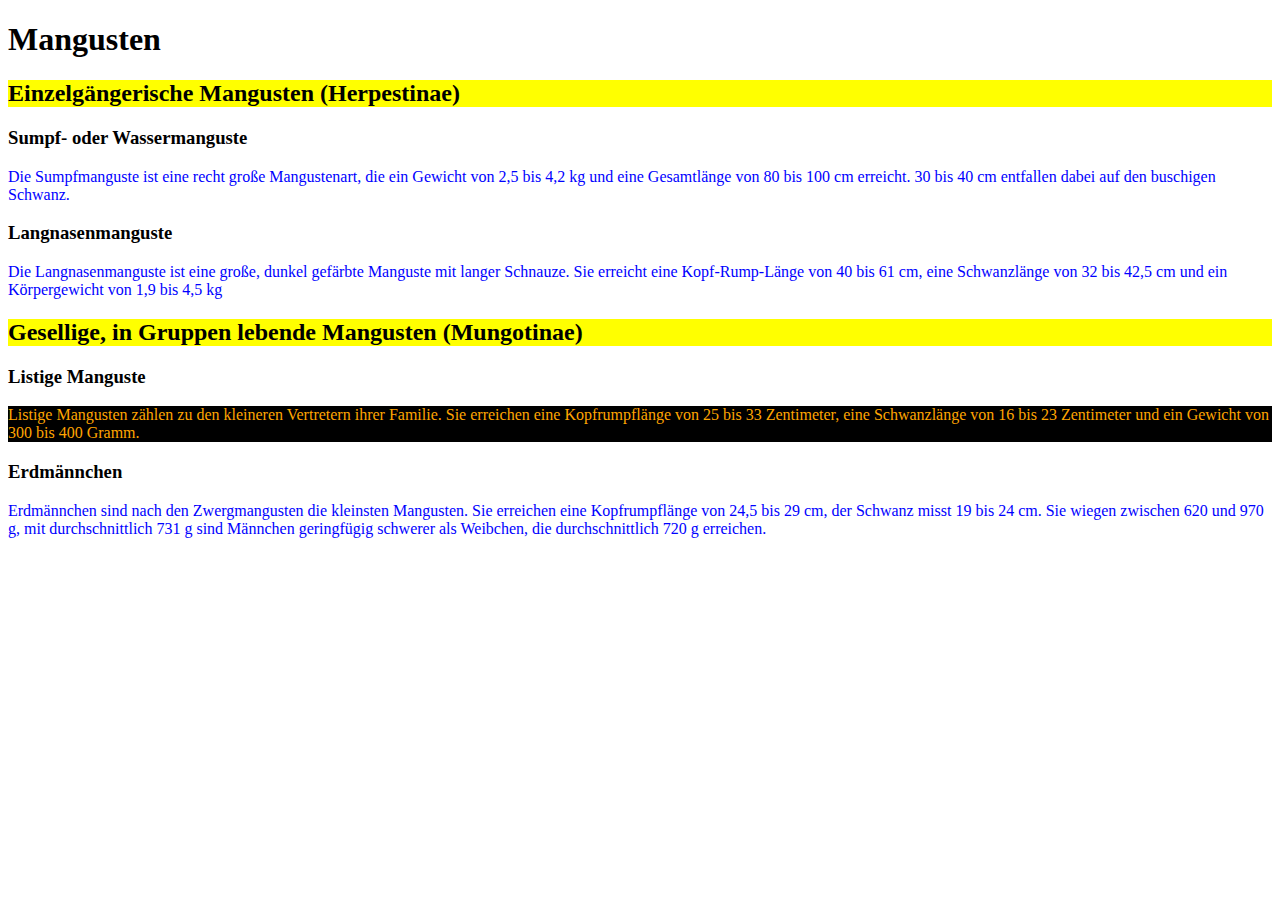
<file: kapitel_09/kommentare.html>
<!doctype html>
<html lang="de">

<head>
  <meta charset="UTF-8">
  <meta name="viewport" content="width=device-width, initial-scale=1">
  <title>HTML + CSS</title>
  <!-- Mit style wird ein eingebettetes Stylesheet eingefügt -->
  <style>
    /* Absätze blau */

    p {
      color: blue;
    }

    /* h2-Überschriften mit gelbem Hintergrund */

    h2 {
      background-color: yellow;
    }
  </style>
  <!-- Hier ist das style-Element zu Ende -->
</head>

<body>
  <h1>Mangusten</h1>
  <h2>Einzelgängerische Mangusten (Herpestinae)</h2>
  <h3>Sumpf- oder Wassermanguste</h3>
  <p>Die Sumpfmanguste ist eine recht große Mangustenart, die ein Gewicht von 2,5 bis 4,2 kg und eine Gesamtlänge von 80 bis 100 cm erreicht. 30 bis 40 cm entfallen dabei auf den buschigen Schwanz.</p>
  <h3>Langnasenmanguste</h3>
  <p>Die Langnasenmanguste ist eine große, dunkel gefärbte Manguste mit langer Schnauze. Sie erreicht eine Kopf-Rump-Länge von 40 bis 61 cm, eine Schwanzlänge von 32 bis 42,5 cm und ein Körpergewicht von 1,9 bis 4,5 kg</p>
  <h2>Gesellige, in Gruppen lebende Mangusten (Mungotinae)</h2>
  <h3>Listige Manguste</h3>
  <p style="color: orange; background-color: black">Listige Mangusten zählen zu den kleineren Vertretern ihrer Familie. Sie erreichen eine Kopfrumpflänge von 25 bis 33 Zentimeter, eine Schwanzlänge von 16 bis 23 Zentimeter und ein Gewicht von 300 bis 400 Gramm.</p>
  <h3>Erdmännchen</h3>
  <p>Erdmännchen sind nach den Zwergmangusten die kleinsten Mangusten. Sie erreichen eine Kopfrumpflänge von 24,5 bis 29 cm, der Schwanz misst 19 bis 24 cm. Sie wiegen zwischen 620 und 970 g, mit durchschnittlich 731 g sind Männchen geringfügig schwerer
    als Weibchen, die durchschnittlich 720 g erreichen.</p>
</body>

</html>
</file>
<file: Arbeit/css/style.css>
html {
    box-sizing: border-box;
}

*,
*:before,
*:after {
    box-sizing: inherit;
}

body {
    width: 100%;
    height: 100%;
    margin: 0;
}

header {
    background-image: url("../img/header.jpg");
    height: 150px;
    -webkit-box-shadow: 0px 10px 18px 6px rgba(173, 216, 230, 1);
    -moz-box-shadow: 0px 10px 18px 6px rgba(173, 216, 230, 1);
    box-shadow: 0px 10px 18px 6px rgba(173, 216, 230, 1);
    border-bottom: 5px solid black;
}

nav {
    list-style: none;
    display: flex;
    justify-content: center;
}

nav li {
    font-size: 20px;
    margin: 3% 3%;
}

nav li a {
    color: white;
    font-family: KronaOne;
    font-size: 25px;
    text-shadow: 4px 4px 7px rgba(150, 150, 150, 1);
    text-decoration: none;
}

nav li a:hover {
    background-color: #add8e6;
    padding: 10px;
}

nav li a.aktuell {
    font-weight: bold;
}

.headerlogo {
    max-width: auto;
    height: 120px;
    margin-top: 1%;
}

section {
    justify-content: center;
    display: inline-flex;
    margin: auto;
    width: 100%;
}

.home {
    font-family: Oswald;
    width: 40%;
    text-align: center;
    margin: 4% 2%;
    padding: 1%;
    -webkit-box-shadow: 0px 10px 18px 6px rgba(173, 216, 230, 1);
    -moz-box-shadow: 0px 10px 18px 6px rgba(173, 216, 230, 1);
    box-shadow: 0px 10px 18px 6px rgba(173, 216, 230, 1);
    border-radius: 30px 30px 30px 30px;
    -moz-border-radius: 30px 30px 30px 30px;
    -webkit-border-radius: 30px 30px 30px 30px;
}

.home h1 {
    font-size: 35px;
    text-shadow: 4px 4px 7px rgba(150, 150, 150, 1);
    display: inline-flex;
}

.headingfont {
    font-family: Anton;
    font-size: 38px;
}

.home p {
    font-size: 20px;
}

.spacer {
    font-family: Oswald;
    color: white;
    width: 100%;
    text-align: center;
    padding: 1%;
    margin: 2% 0;
    border-top: 5px solid black;
    border-bottom: 5px solid black;
    background-image: url(../img/coding2.jpg);
    opacity: 0.8;
    -webkit-box-shadow: 0px 10px 18px 6px rgba(173, 216, 230, 1);
    -moz-box-shadow: 0px 10px 18px 6px rgba(173, 216, 230, 1);
    box-shadow: 0px 10px 18px 6px #add8e6;
}

.spacer h1 {
    font-size: 35px;
    text-shadow: 4px 4px 7px rgba(150, 150, 150, 1);
    margin: 0;
}

.spacer p {
    font-size: 20px;
    margin: 0;
}

.button1 {
    margin-top: 1%;
    box-shadow: inset 0px 1px 0px 0px #97c4fe;
    background: linear-gradient(to bottom, #3d94f6 5%, #1e62d0 100%);
    background-color: #3d94f6;
    border-radius: 10px;
    border: 1px solid #337fed;
    display: inline-block;
    cursor: pointer;
    color: #ffffff;
    font-family: Arial;
    font-size: 18px;
    font-weight: bold;
    padding: 10px 28px;
    text-decoration: none;
    text-shadow: 0px 1px 0px #1570cd;
}

.button1:hover {
    background: linear-gradient(to bottom, #1e62d0 5%, #3d94f6 100%);
    background-color: #1e62d0;
}

.button1:active {
    position: relative;
    top: 1px;
}

.infos {
    font-family: Oswald;
    width: 20%;
    text-align: center;
    margin: 2% 2%;
    padding: 1%;
    -webkit-box-shadow: 0px 10px 18px 6px rgba(173, 216, 230, 1);
    -moz-box-shadow: 0px 10px 18px 6px rgba(173, 216, 230, 1);
    box-shadow: 0px 10px 18px 6px rgba(173, 216, 230, 1);
    border-radius: 30px 30px 30px 30px;
    -moz-border-radius: 30px 30px 30px 30px;
    -webkit-border-radius: 30px 30px 30px 30px;
}

.infos .fab {
    font-size: 65px;
    text-shadow: 4px 4px 7px rgba(150, 150, 150, 1);
}

.infos .fas {
    font-size: 65px;
    text-shadow: 4px 4px 7px rgba(150, 150, 150, 1);
}

.infos p {
    font-size: 20px;
}

.werbung {
    font-family: Oswald;
    text-align: left;
    width: 60%;
    display: inline-flex;
    padding: 1%;
    margin: 2% 0;
    -webkit-box-shadow: 0px 10px 18px 6px #add8e6;
    -moz-box-shadow: 0px 10px 18px 6px rgba(173, 216, 230, 1);
    box-shadow: 0px 10px 18px 6px rgba(173, 216, 230, 1);
    border-radius: 30px 30px 30px 30px;
    -moz-border-radius: 30px 30px 30px 30px;
    -webkit-border-radius: 30px 30px 30px 30px;
    justify-content: space-between;
    align-items: center;
}

.werbung .text h1 {
    font-size: 35px;
}

.werbung .text p {
    font-size: 20px;
}

.werbung .werbungimg {
    max-width: 20%;
    height: 80%;
}

.werbung li {
    font-size: 18px;
}

.werbung .text .headingfont {
    display: inline-flex;
}

.partner {
    font-family: Oswald;
    width: 30%;
    text-align: center;
    margin: 4% 2%;
    padding: 1%;
    -webkit-box-shadow: 0px 10px 18px 6px #add8e6;
    -moz-box-shadow: 0px 10px 18px 6px rgba(173, 216, 230, 1);
    box-shadow: 0px 10px 18px 6px rgba(173, 216, 230, 1);
    border-radius: 30px 30px 30px 30px;
    -moz-border-radius: 30px 30px 30px 30px;
    -webkit-border-radius: 30px 30px 30px 30px;
}

.partner img {
    width: auto;
    height: 200px;
    padding: 1%;
}

.partner p {
    font-size: 20px;
}

.contact {
    margin: 6% 0;
    border-radius: 5px;
    background-color: #add8e6;
    padding: 20px;
}

input[type=text],
select,
textarea {
    width: 100%;
    padding: 12px;
    border: 1px solid #ccc;
    border-radius: 4px;
    box-sizing: border-box;
    margin-top: 6px;
    margin-bottom: 16px;
    resize: vertical;
}

input[type=submit] {
    background-color: #4CAF50;
    color: white;
    padding: 12px 20px;
    border: none;
    border-radius: 4px;
    cursor: pointer;
}

input[type=submit]:hover {
    background-color: #45a049;
}

.footer {
    background-color: lightblue;
    width: 100%;
    bottom: 0%;
    height: 50px;
    text-align: center;
    font-family: RussoOne;
}

.footer p {
    padding-top: 1%;
}

.footer a {
    color: black;
    text-decoration: none;
}

.footer2 {
    background-color: lightblue;
    width: 100%;
    bottom: 0%;
    height: 50px;
    text-align: center;
    font-family: RussoOne;
}

.footer2 p {
    padding-top: 1%;
}

.footer2 a {
    color: black;
    text-decoration: none;
}

@font-face {
    font-family: RussoOne;
    src: url("../css/RussoOne-Regular.ttf");
}

@font-face {
    font-family: Oswald;
    src: url(../css/Oswald-VariableFont_wght.ttf);
}

@font-face {
    font-family: KronaOne;
    src: url(../css/KronaOne-Regular.ttf);
}

@font-face {
    font-family: Anton;
    src: url(../css/Anton-Regular.ttf);
}
</file>
<file: kapitel_09/beispiel/stil.css>
body {
  font-size: 120%;
  font-family: "Helvetica Neue", Arial, sans-serif;
  line-height: 1.4;
  color: #263238;
  background-color: #ffffff;
  margin: 0;
}
h1 {
  font-size: 3rem;
  font-weight: normal;
  text-align: center;
  padding: 2rem;
  margin: 0;
}
nav {
  background-color: #263238;
}
nav ul {
  margin: 0;
  display: flex;
  list-style: none;
}
nav a {
  color: white;
  text-decoration: none;
  display: block;
  padding: 0.8rem;
}
nav a.aktuell {
  font-weight: bold;
}
main {
  max-width: 62rem;
  margin: auto;
  display: flex;
}
article {
  width: 50%;
  margin: 0 2rem;
}
footer {
  background-color: #263238;
  color: #ffffff;
  padding: 2rem;
  margin-top: 1rem;
}
img {
  max-width: 100%;
  height: auto;
}
@media screen and (max-width: 530px) {
  main {
    display: block;
  }
  article {
    width: auto;
  }
}
</file>
